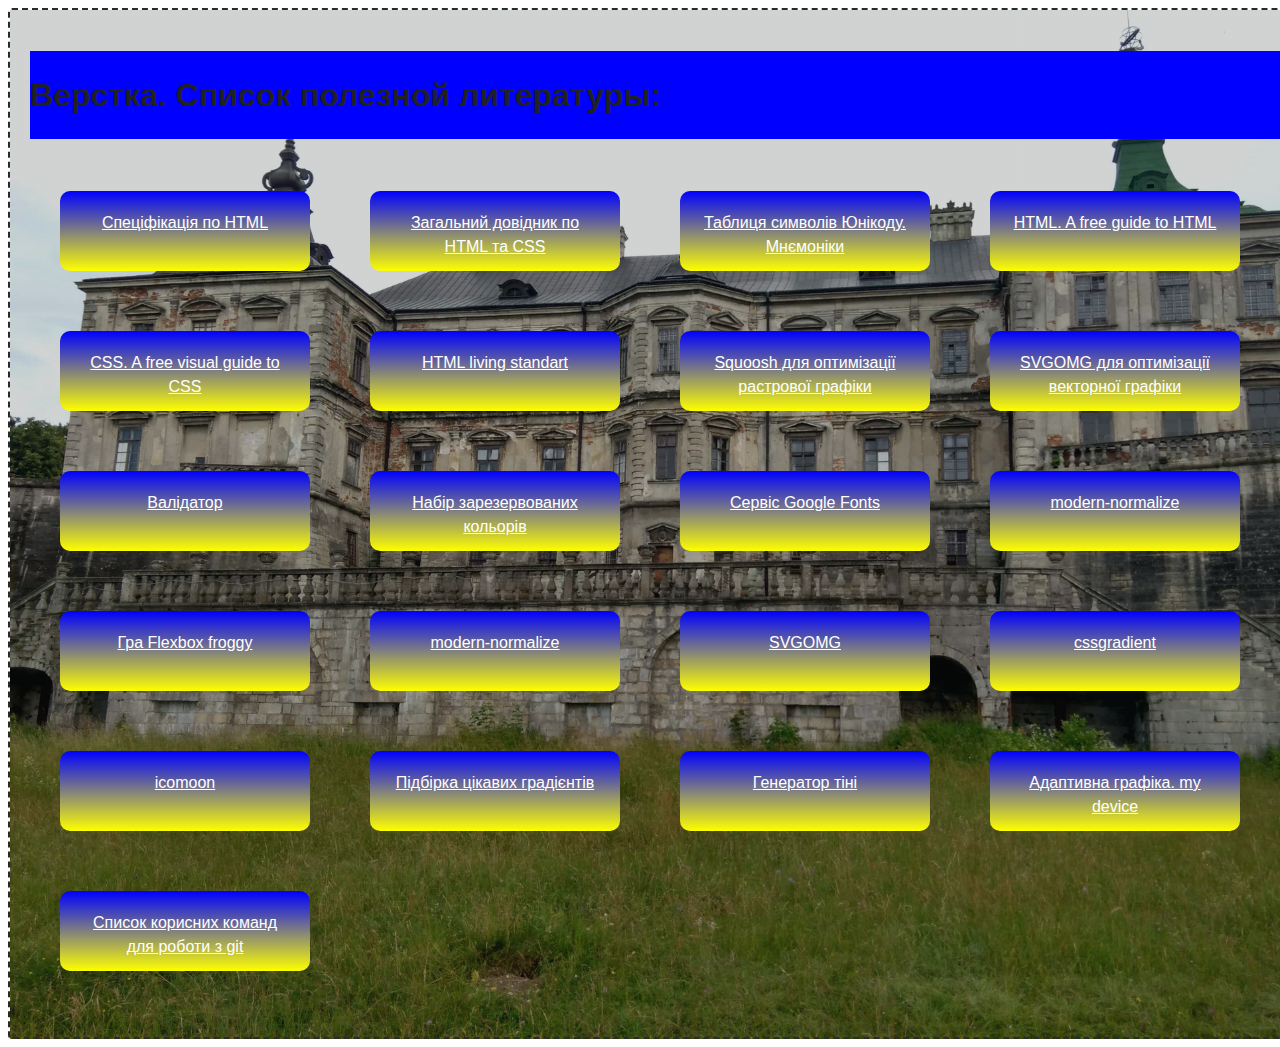
<file: index.html>
<!DOCTYPE html>
<head>
    <meta charset="UTF-8">
    <meta http-equiv="X-UA-Compatible" content="IE=edge">
    <meta name="viewport" content="width=device-width, initial-scale=1.0">
    <link rel="preconnect" href="https://fonts.googleapis.com">
    <link rel="preconnect" href="https://fonts.gstatic.com" crossorigin>
    <link href="https://fonts.googleapis.com/css2?family=Raleway:wght@700&family=Roboto:wght@400;500;700;900&display=swap" rel="stylesheet">
    <link rel="stylesheet" href="./css/styles.css">
    <title>Список полезной литературы</title>
</head>
<body>
    <section class="hero">
        <h1 class="hero-title">Верстка. Список полезной литературы:</h1> 
        <ol class="hero-list">
        <li class="hero-item"><a href="https://html.spec.whatwg.org/multipage/dom.html#content-models" target="_blank" class="litreche">Спеціфікація по HTML</a></li>
        <li class="hero-item"><a href="https://css.in.ua/html/tags" target="_blank" class="litreche">Загальний довідник по HTML та CSS</a></li>
        <li class="hero-item"><a href="https://unicode-table.com/ru/html-entities/" target="_blank" class="litreche">Таблиця символів Юнікоду. Мнємоніки</a></li>
        <li class="hero-item"><a href="https://htmlreference.io/" target="_blank" class="litreche">  HTML. A free guide to HTML </a></li>
        <li class="hero-item"><a href="https://htmlreference.io/" target="_blank" class="litreche">  CSS. A free visual guide to CSS </a></li>
        <li class="hero-item"><a href="https://html.spec.whatwg.org/multipage/" target="_blank" class="litreche"> HTML living standart</a></li>
        <li class="hero-item"><a href="https://squoosh.app/" target="_blank" class="litreche"> Squoosh для оптимізації растрової графіки </a></li>
        <li class="hero-item"><a href="https://jakearchibald.github.io/svgomg/" target="_blank" class="litreche"> SVGOMG для оптимізації векторної графіки </a></li>
        <li class="hero-item"><a href="https://validator.w3.org/nu/#textarea" target="_blank" class="litreche"> Валідатор </a></li>
        <li class="hero-item"><a href=" https://htmlcolorcodes.com/color-names/" target="_blank" class="litreche"> Набір зарезервованих кольорів </a></li>
        <li class="hero-item"><a href="https://fonts.google.com/" target="_blank" class="litreche">Сервіс Google Fonts </a></li>
        <li class="hero-item"><a href="https://github.com/sindresorhus/modern-normalize" target="_blank" class="litreche">modern-normalize </a></li>
        <li class="hero-item"><a href="https://flexboxfroggy.com/#ru" target="_blank" class="litreche">Гра Flexbox froggy </a></li>
        <li class="hero-item"><a href="https://cdnjs.com/libraries/modern-normalize" target="_blank" class="litreche">modern-normalize </a></li>
        <li class="hero-item"><a href="https://jakearchibald.github.io/svgomg/" target="_blank" class="litreche">SVGOMG </a></li>
        <li class="hero-item"><a href="https://cssgradient.io/" target="_blank" class="litreche">cssgradient </a></li>
        <li class="hero-item"><a href="https://icomoon.io/" target="_blank" class="litreche">icomoon </a></li>
        <li class="hero-item"><a href="https://uigradients.com/#Pinky" target="_blank" class="litreche">Підбірка цікавих градієнтів </a></li>
        <li class="hero-item"><a href="https://cssgenerator.org/box-shadow-css-generator.html" target="_blank" class="litreche">Генератор тіні</a></li>
        <li class="hero-item"><a href="https://www.mydevice.io/#compare-devices" target="_blank" class="litreche">Адаптивна графіка. my device</a></li>
        <li class="hero-item"><a href="https://github.com/VovaMelnyk/GitTutorial" target="_blank" class="litreche">Список корисних команд для роботи з git </a></li>

        </ol>
    </section>
</body>
</html>
</file>
<file: css/styles.css>
*,
*::before,
*::after {
  box-sizing: border-box;
}

body {
  font-family: sans-serif;
  line-height: 1.5;
  color: #212121;
}

.hero {
  width: 1400px;
  padding: 20px;
  margin-left: auto;
  margin-right: auto;
  border: 2px dashed #2a2a2a;
  border-radius: 4px;
  background-image: linear-gradient(rgba(25, 38, 38, 0.2), rgba(25, 38, 38, 0.2)), url(../img/photo.jpg);
  background-size: cover;
  background-repeat: no-repeat;
}

.hero-title {
  background-color: blue;
  padding-bottom: 20px;
  padding-top: 20px;
}
.hero-list {
  list-style: none;
  margin-left: 0;
  display: flex;
  flex-wrap: wrap;
  padding-left: 0;
}
.hero-item {
  width: 250px;
  height: 80px;
  background-image: linear-gradient(blue, yellow);
  border-radius: 10px;
  text-align: center;
  margin: 30px;
  padding: 20px;
}
.litreche {
  color: white;
}
</file>
